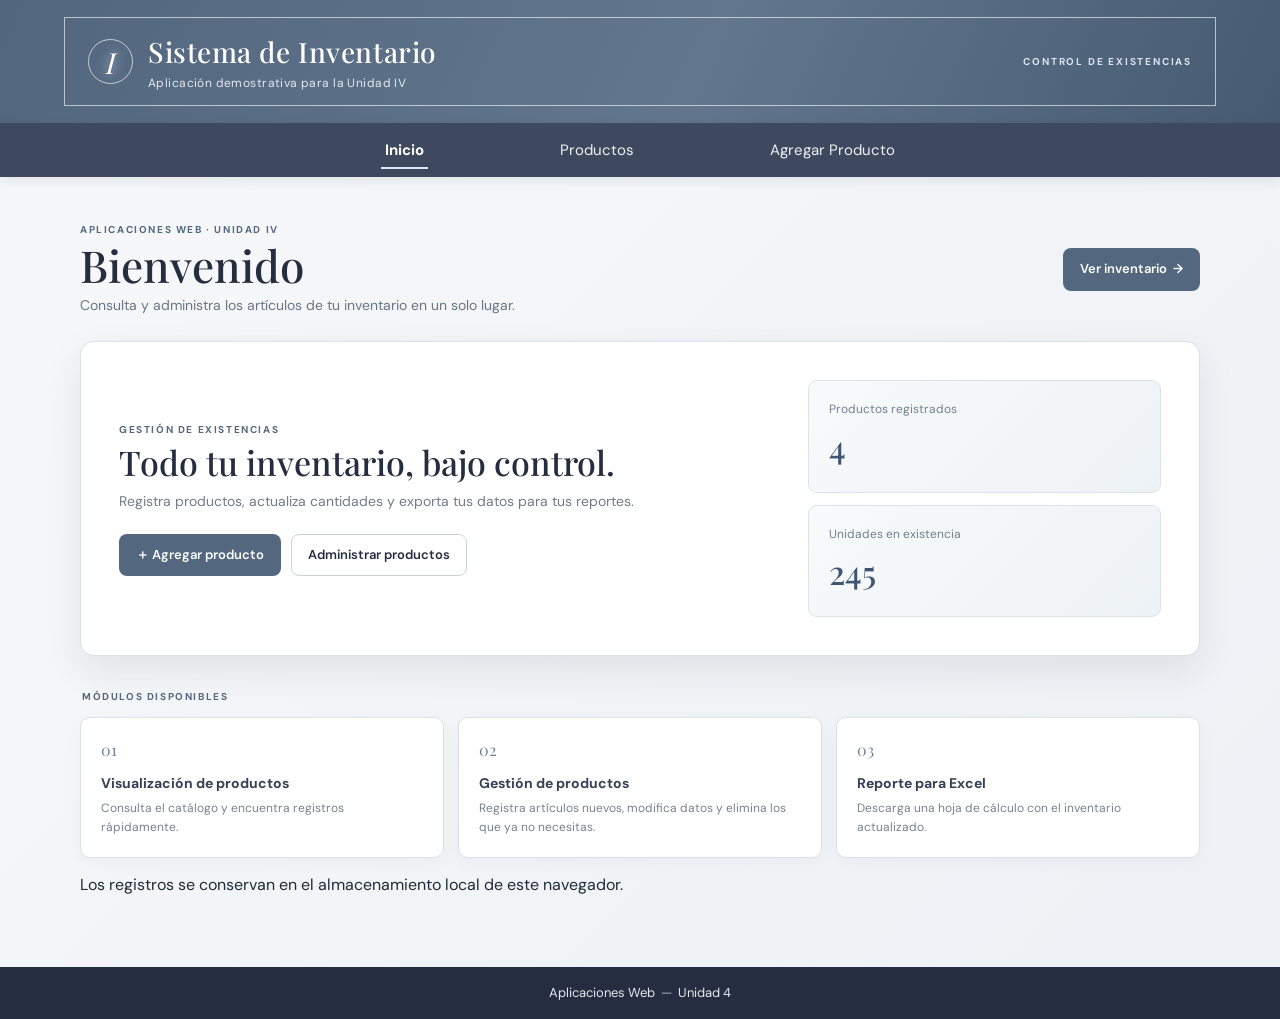
<file: index.html>
<!DOCTYPE html>
<html lang="es">

<head>
    <meta charset="UTF-8">
    <meta name="viewport" content="width=device-width, initial-scale=1">
    <meta name="theme-color" content="#53677f">

    <title>Inicio | Sistema de Inventario</title>

    <!-- Hoja de estilos -->
    <link rel="stylesheet" href="style.css">

    <!-- Archivo JavaScript -->
    <script defer src="app.js"></script>
</head>

<body>

    <!-- ENCABEZADO -->
    <header class="site-header">
        <div class="header-frame">

            <a class="brand" href="index.html" aria-current="page">
                <span class="brand-mark" aria-hidden="true">I</span>

                <span>
                    <strong>Sistema de Inventario</strong>
                    <small>Aplicación demostrativa para la Unidad IV</small>
                </span>
            </a>

            <span class="header-caption">
                CONTROL DE EXISTENCIAS
            </span>

        </div>
    </header>

    <!-- MENÚ DE NAVEGACIÓN -->
    <nav class="main-nav" aria-label="Navegación principal">

        <a class="is-active" href="index.html" aria-current="page">
            Inicio
        </a>

        <a href="productos.html">
            Productos
        </a>

        <a href="agregar.html">
            Agregar Producto
        </a>

    </nav>

    <!-- CONTENIDO PRINCIPAL -->
    <main class="page-shell">

        <!-- TÍTULO DE BIENVENIDA -->
        <section class="page-heading">

            <div>
                <p class="eyebrow">
                    APLICACIONES WEB · UNIDAD IV
                </p>

                <h1>Bienvenido</h1>

                <p>
                    Consulta y administra los artículos de tu inventario
                    en un solo lugar.
                </p>
            </div>

            <a class="button button--primary" href="productos.html">
                Ver inventario&nbsp; →
            </a>

        </section>

        <!-- PANEL PRINCIPAL DEL INVENTARIO -->
        <section class="inventory-panel home-panel">

            <div class="home-intro">

                <p class="eyebrow">
                    GESTIÓN DE EXISTENCIAS
                </p>

                <h2>
                    Todo tu inventario, bajo control.
                </h2>

                <p>
                    Registra productos, actualiza cantidades y exporta
                    tus datos para tus reportes.
                </p>

                <!-- BOTONES DE ACCESO -->
                <div class="home-actions">

                    <a class="button button--primary" href="agregar.html">
                        ＋ Agregar producto
                    </a>

                    <a class="button button--outline" href="productos.html">
                        Administrar productos
                    </a>

                </div>

            </div>

            <!-- ESTADÍSTICAS -->
            <div class="home-stats">

                <div class="stat-card">
                    <span>Productos registrados</span>
                    <strong data-home-total>0</strong>
                </div>

                <div class="stat-card">
                    <span>Unidades en existencia</span>
                    <strong data-home-units>0</strong>
                </div>

            </div>

        </section>

        <!-- MÓDULOS DISPONIBLES -->
        <section class="module-section">

            <p class="eyebrow">
                MÓDULOS DISPONIBLES
            </p>

            <div class="module-grid">

                <!-- MÓDULO 1 -->
                <article class="module-card">

                    <span class="module-number">01</span>

                    <h3>
                        Visualización de productos
                    </h3>

                    <p>
                        Consulta el catálogo y encuentra registros rápidamente.
                    </p>

                </article>

                <!-- MÓDULO 2 -->
                <article class="module-card">

                    <span class="module-number">02</span>

                    <h3>
                        Gestión de productos
                    </h3>

                    <p>
                        Registra artículos nuevos, modifica datos y elimina
                        los que ya no necesitas.
                    </p>

                </article>

                <!-- MÓDULO 3 -->
                <article class="module-card">

                    <span class="module-number">03</span>

                    <h3>
                        Reporte para Excel
                    </h3>

                    <p>
                        Descarga una hoja de cálculo con el inventario actualizado.
                    </p>

                </article>

            </div>

        </section>

        <!-- AVISO DE ALMACENAMIENTO -->
        <p class="storage-note">
            Los registros se conservan en el almacenamiento local
            de este navegador.
        </p>

    </main>

    <!-- PIE DE PÁGINA -->
    <footer class="site-footer">
        Aplicaciones Web <span>—</span> Unidad 4
    </footer>

</body>

</html>
</file>
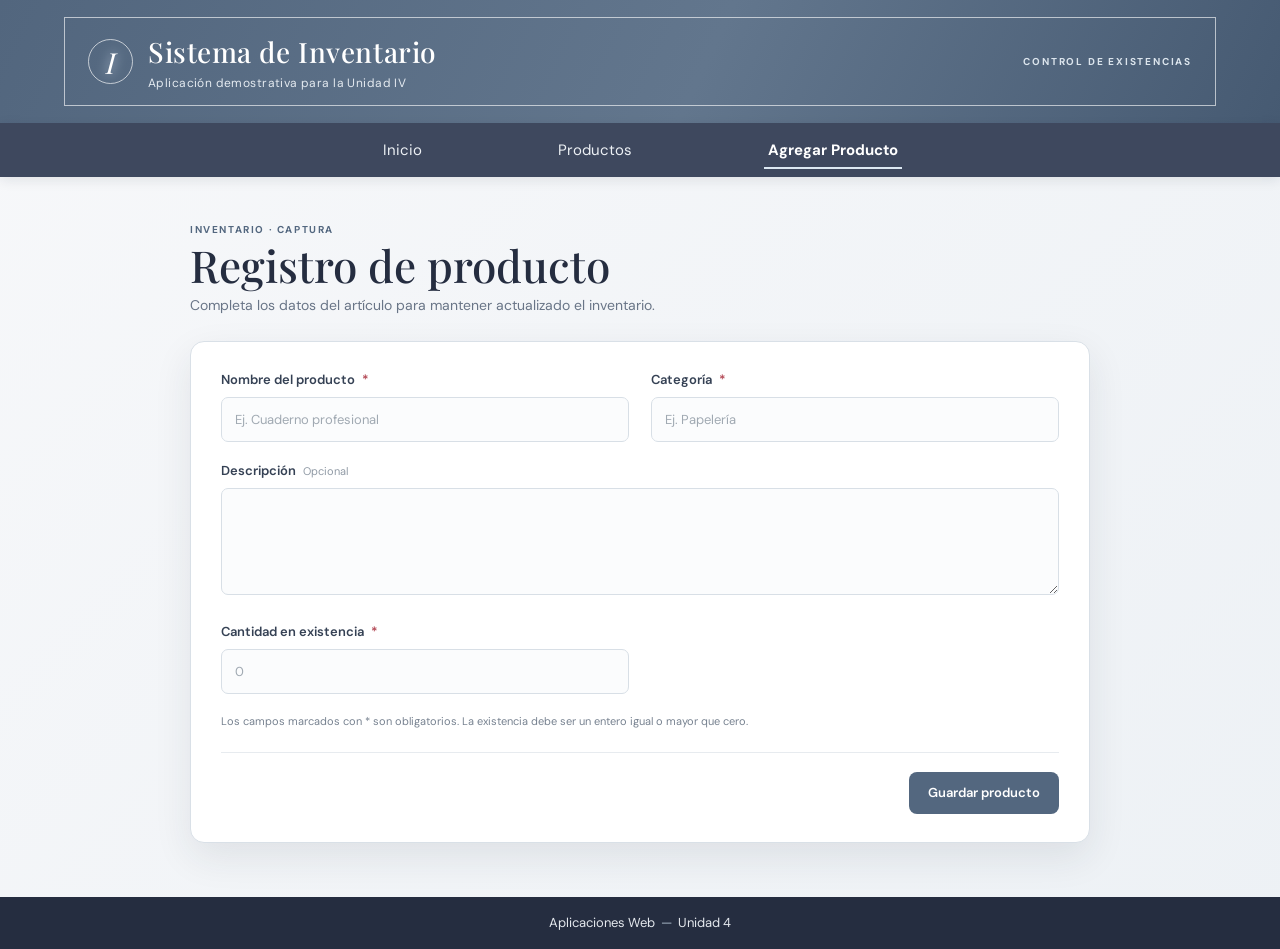
<file: agregar.html>
<!DOCTYPE html>
<html lang="es">

<head>
    <meta charset="UTF-8">
    <meta name="viewport" content="width=device-width, initial-scale=1">
    <meta name="theme-color" content="#53677f">

    <title>Agregar producto | Sistema de Inventario</title>

    <!-- Hoja de estilos -->
    <link rel="stylesheet" href="style.css">

    <!-- Archivo JavaScript principal -->
    <script defer src="app.js"></script>
</head>

<body>

    <!-- ENCABEZADO -->
    <header class="site-header">

        <div class="header-frame">

            <a class="brand" href="index.html">

                <span class="brand-mark" aria-hidden="true">
                    I
                </span>

                <span>
                    <strong>Sistema de Inventario</strong>
                    <small>Aplicación demostrativa para la Unidad IV</small>
                </span>

            </a>

            <span class="header-caption">
                CONTROL DE EXISTENCIAS
            </span>

        </div>

    </header>

    <!-- MENÚ DE NAVEGACIÓN -->
    <nav class="main-nav" aria-label="Navegación principal">

        <a href="index.html">
            Inicio
        </a>

        <a href="productos.html">
            Productos
        </a>

        <a
            class="is-active"
            href="agregar.html"
            aria-current="page">
            Agregar Producto
        </a>

    </nav>

    <!-- CONTENIDO PRINCIPAL -->
    <main class="page-shell page-shell--form">

        <!-- TÍTULO DEL FORMULARIO -->
        <section class="page-heading">

            <div>

                <p class="eyebrow">
                    INVENTARIO · CAPTURA
                </p>

                <h1 data-form-title>
                    Registro de producto
                </h1>

                <p>
                    Completa los datos del artículo para mantener
                    actualizado el inventario.
                </p>

            </div>

        </section>

        <!-- MENSAJES DEL SISTEMA -->
        <div
            class="notice"
            data-notice
            role="status"
            aria-live="polite"
            hidden>
        </div>

        <!-- FORMULARIO DE PRODUCTOS -->
        <form class="product-form" data-product-form>

            <div class="form-grid">

                <!-- NOMBRE DEL PRODUCTO -->
                <div class="field">

                    <label for="nombre">
                        Nombre del producto
                        <span class="required-mark">*</span>
                    </label>

                    <input
                        id="nombre"
                        name="nombre"
                        type="text"
                        placeholder="Ej. Cuaderno profesional"
                        maxlength="100"
                        autocomplete="off"
                        required>

                </div>

                <!-- CATEGORÍA DEL PRODUCTO -->
                <div class="field">

                    <label for="categoria">
                        Categoría
                        <span class="required-mark">*</span>
                    </label>

                    <input
                        id="categoria"
                        name="categoria"
                        type="text"
                        placeholder="Ej. Papelería"
                        maxlength="80"
                        required>

                </div>

                <!-- DESCRIPCIÓN DEL PRODUCTO -->
                <div class="field field--wide">

                    <label for="descripcion">
                        Descripción
                        <span class="optional-label">Opcional</span>
                    </label>

                    <textarea
                        id="descripcion"
                        name="descripcion"
                        rows="4"
                        maxlength="500"
                        placeholder="Detalles adicionales del producto…">
                    </textarea>

                </div>

                <!-- CANTIDAD EN EXISTENCIA -->
                <div class="field">

                    <label for="cantidad">
                        Cantidad en existencia
                        <span class="required-mark">*</span>
                    </label>

                    <input
                        id="cantidad"
                        name="cantidad"
                        type="number"
                        min="0"
                        step="1"
                        inputmode="numeric"
                        placeholder="0"
                        required>

                </div>

            </div>

            <!-- INDICACIONES DEL FORMULARIO -->
            <p class="form-hint">
                Los campos marcados con * son obligatorios.
                La existencia debe ser un entero igual o mayor que cero.
            </p>

            <!-- BOTONES DE ACCIÓN -->
            <div class="form-actions">

                <a
                    class="button button--outline"
                    data-cancel-edit
                    href="productos.html"
                    hidden>
                    Cancelar
                </a>

                <button
                    class="button button--primary"
                    type="submit">
                    Guardar producto
                </button>

            </div>

        </form>

    </main>

    <!-- PIE DE PÁGINA -->
    <footer class="site-footer">

        Aplicaciones Web <span>—</span> Unidad 4

    </footer>

</body>

</html>
</file>
<file: style.css>
/* ========================================
   1. IMPORTACIÓN DE FUENTES
======================================== */

@import url('https://fonts.googleapis.com/css2?family=DM+Sans:wght@400;500;600;700&family=Playfair+Display:wght@500;600&display=swap');


/* ========================================
   2. VARIABLES GLOBALES
======================================== */

:root {
    --ink: #202a39;
    --navy: #252d40;
    --slate: #3e485e;
    --bluegray: #53677f;
    --mist: #e8edf1;
    --paper: #f7f8fa;
    --white: #fff;
    --line: #dbe1e7;
    --muted: #788392;
    --accent: #a9c1d4;
    --danger: #b7434e;
    --shadow: 0 14px 38px rgba(31, 41, 57, .09);
}


/* ========================================
   3. CONFIGURACIÓN GENERAL
======================================== */

* {
    box-sizing: border-box;
}

html {
    min-height: 100%;
    background: var(--paper);
}

body {
    margin: 0;
    min-height: 100vh;
    display: flex;
    flex-direction: column;
    color: var(--ink);
    font-family: 'DM Sans', Arial, sans-serif;
    line-height: 1.55;
    background: linear-gradient(135deg, #f7f8fa 0%, #edf1f5 100%);
}

a {
    color: inherit;
}


/* ========================================
   4. ENCABEZADO
======================================== */

.site-header {
    padding: 17px clamp(20px, 5vw, 72px);
    background: linear-gradient(115deg, #52667e, #62768d 55%, #465a72);
    color: var(--white);
}

.header-frame {
    min-height: 87px;
    max-width: 1260px;
    margin: auto;
    padding: 12px 23px;
    display: flex;
    align-items: center;
    justify-content: space-between;
    border: 1px solid rgba(255, 255, 255, .62);
}

.brand {
    display: inline-flex;
    align-items: center;
    gap: 15px;
    color: inherit;
    text-decoration: none;
}

.brand-mark {
    width: 45px;
    height: 45px;
    display: grid;
    place-items: center;
    border: 1px solid rgba(255, 255, 255, .65);
    border-radius: 50%;
    color: #fff;
    font-family: 'Playfair Display', Georgia, serif;
    font-size: 29px;
    font-style: italic;
    text-shadow: 0 0 12px rgba(228, 241, 255, .8);
}

.brand strong,
.brand small {
    display: block;
}

.brand strong {
    font-family: 'Playfair Display', Georgia, serif;
    font-size: clamp(20px, 3vw, 28px);
    font-weight: 500;
    letter-spacing: .02em;
}

.brand small {
    margin-top: 1px;
    color: #e4eaf0;
    font-size: 12px;
    letter-spacing: .035em;
}

.header-caption {
    font-size: 10px;
    font-weight: 700;
    letter-spacing: .18em;
    color: #dce5ed;
}


/* ========================================
   5. MENÚ DE NAVEGACIÓN
======================================== */

.main-nav {
    display: flex;
    justify-content: center;
    gap: clamp(35px, 10vw, 145px);
    padding: 0 18px;
    background: var(--slate);
    box-shadow: 0 3px 12px #18203019;
}

.main-nav a {
    position: relative;
    padding: 16px 4px 15px;
    color: #edf1f5;
    text-decoration: none;
    font-size: 15px;
    transition: color .18s;
}

.main-nav a:hover,
.main-nav a.is-active {
    color: #fff;
}

.main-nav a.is-active {
    font-weight: 700;
}

.main-nav a.is-active:after {
    position: absolute;
    right: 0;
    bottom: 8px;
    left: 0;
    height: 2px;
    background: #dce8f2;
    content: '';
}


/* ========================================
   6. CONTENIDO PRINCIPAL
======================================== */

.page-shell {
    width: min(1120px, calc(100% - 40px));
    margin: 0 auto;
    padding: 45px 0 54px;
    flex: 1;
}

.page-shell--form {
    width: min(900px, calc(100% - 40px));
}

.page-heading {
    display: flex;
    align-items: center;
    justify-content: space-between;
    gap: 25px;
    margin: 0 0 24px;
}

.page-heading h1 {
    margin: 1px 0 5px;
    font-family: 'Playfair Display', Georgia, serif;
    font-size: clamp(32px, 5vw, 44px);
    font-weight: 500;
    line-height: 1.17;
    color: var(--navy);
}

.page-heading p:not(.eyebrow) {
    margin: 0;
    color: #697587;
    font-size: 14px;
}

.eyebrow {
    margin: 0;
    color: var(--bluegray);
    font-size: 10px;
    font-weight: 700;
    letter-spacing: .16em;
}


/* ========================================
   7. BOTONES
======================================== */

.button {
    min-height: 42px;
    display: inline-flex;
    align-items: center;
    justify-content: center;
    gap: 7px;
    padding: 10px 16px;
    border: 1px solid transparent;
    border-radius: 8px;
    font-family: inherit;
    font-size: 13px;
    font-weight: 600;
    text-decoration: none;
    cursor: pointer;
    transition: background .16s, border .16s, transform .16s;
}

.button:hover {
    transform: translateY(-1px);
}

.button--primary {
    background: var(--bluegray);
    color: #fff;
}

.button--primary:hover {
    background: #40546d;
}

.button--outline {
    border-color: #c9d3dc;
    background: #fff;
    color: var(--navy);
}

.button--outline:hover {
    border-color: #8597a9;
    background: #f5f8fa;
}


/* ========================================
   8. PANELES GENERALES
======================================== */

.inventory-panel,
.product-form {
    overflow: hidden;
    border: 1px solid #d9e0e7;
    border-radius: 14px;
    background: #fff;
    box-shadow: var(--shadow);
}


/* ========================================
   9. BARRA DE HERRAMIENTAS
======================================== */

.panel-toolbar {
    min-height: 76px;
    display: flex;
    align-items: center;
    justify-content: space-between;
    gap: 16px;
    padding: 15px 19px;
    border-bottom: 1px solid var(--line);
    background: #fafbfc;
}

.search-field {
    width: min(400px, 100%);
    height: 42px;
    display: flex;
    align-items: center;
    gap: 9px;
    padding: 0 12px;
    border: 1px solid #dce2e8;
    border-radius: 8px;
    background: #fff;
    color: #748294;
}

.search-field > span:not(.visually-hidden) {
    font-size: 23px;
    line-height: 1;
}

.search-field input {
    width: 100%;
    border: 0;
    outline: 0;
    color: var(--ink);
    font: inherit;
    font-size: 13px;
}

.search-field:focus-within {
    border-color: #8096ad;
    box-shadow: 0 0 0 3px #8096ad24;
}

.toolbar-actions {
    display: flex;
    align-items: center;
    gap: 17px;
}

.product-count {
    color: #778290;
    font-size: 12px;
    white-space: nowrap;
}


/* ========================================
   10. TABLA DE PRODUCTOS
======================================== */

.table-scroll {
    overflow-x: auto;
    padding: 0 19px 13px;
}

table {
    width: 100%;
    border-collapse: separate;
    border-spacing: 0 9px;
    text-align: left;
    font-size: 13px;
}

thead th {
    padding: 12px 13px;
    background: #30394c;
    color: #f0f3f7;
    font-size: 11px;
    font-weight: 600;
    letter-spacing: .045em;
}

thead th:first-child {
    border-radius: 6px 0 0 6px;
}

thead th:last-child {
    border-radius: 0 6px 6px 0;
}

tbody td {
    padding: 13px;
    background: #f4f6f8;
    vertical-align: middle;
}

tbody tr td:first-child {
    border-radius: 6px 0 0 6px;
    color: #758091;
}

tbody tr td:last-child {
    border-radius: 0 6px 6px 0;
}

tbody tr:hover td {
    background: #edf1f5;
}

.description-cell {
    display: block;
    max-width: 275px;
    margin-top: 3px;
    color: #778290;
    font-size: 11px;
}

.stock-badge {
    display: inline-block;
    min-width: 37px;
    padding: 4px 9px;
    border-radius: 20px;
    background: #e5ebf0;
    color: #3e536a;
    text-align: center;
    font-size: 12px;
    font-weight: 700;
}

.actions-cell {
    white-space: nowrap;
}


/* ========================================
   11. BOTONES DE ACCIONES DE LA TABLA
======================================== */

.button--small {
    min-height: 31px;
    padding: 5px 9px;
    border-radius: 6px;
    font-size: 11px;
}

.button--edit {
    border-color: #d2dce5;
    background: #fff;
    color: #3e536a;
}

.button--edit:hover {
    background: #eaf0f4;
}

.button--delete {
    margin-left: 5px;
    border-color: #f0d1d4;
    background: #fff;
    color: var(--danger);
}

.button--delete:hover {
    background: #fff0f1;
}


/* ========================================
   12. ESTADO VACÍO
======================================== */

.empty-state {
    padding: 48px 15px;
    text-align: center;
    color: #6f7b8a;
}

.empty-state > span {
    display: block;
    margin-bottom: 8px;
    color: #95a4b2;
    font-size: 32px;
}

.empty-state strong {
    color: var(--navy);
    font-family: 'Playfair Display', Georgia, serif;
    font-size: 19px;
    font-weight: 500;
}

.empty-state p {
    margin: 5px 0;
    font-size: 13px;
}


/* ========================================
   13. FORMULARIO DE PRODUCTOS
======================================== */

.product-form {
    padding: 28px 30px;
}

.form-grid {
    display: grid;
    grid-template-columns: 1fr 1fr;
    gap: 19px 22px;
}

.field {
    min-width: 0;
}

.field--wide {
    grid-column: 1 / -1;
}

.field label {
    display: flex;
    align-items: center;
    gap: 7px;
    margin-bottom: 7px;
    color: #354154;
    font-size: 13px;
    font-weight: 600;
}

.required-mark {
    color: #b14350;
}

.optional-label {
    color: #909aa5;
    font-size: 11px;
    font-weight: 400;
}

.field input,
.field textarea {
    width: 100%;
    padding: 12px 13px;
    border: 1px solid #d8dfe6;
    border-radius: 7px;
    outline: 0;
    background: #fbfcfd;
    color: var(--ink);
    font: inherit;
    font-size: 13px;
    transition: border .16s, box-shadow .16s;
}

.field input {
    height: 45px;
}

.field textarea {
    min-height: 98px;
    resize: vertical;
}

.field input:focus,
.field textarea:focus {
    border-color: #8296aa;
    box-shadow: 0 0 0 3px #8296aa24;
}

.field input::placeholder,
.field textarea::placeholder {
    color: #a0a9b2;
}

.form-hint {
    margin: 19px 0 0;
    color: #778290;
    font-size: 11px;
}

.form-actions {
    display: flex;
    justify-content: flex-end;
    gap: 10px;
    margin-top: 22px;
    padding-top: 19px;
    border-top: 1px solid #e7ebef;
}

.form-actions .button {
    min-width: 150px;
}


/* ========================================
   14. MENSAJES Y NOTIFICACIONES
======================================== */

.notice {
    margin: 0 0 18px;
    padding: 12px 15px;
    border: 1px solid #bfd5c8;
    border-radius: 8px;
    background: #edf7f0;
    color: #315f43;
    font-size: 13px;
}

.notice--warning {
    border-color: #eadbb1;
    background: #fff9e8;
    color: #725f2a;
}

.notice--error {
    border-color: #ebc6c9;
    background: #fff1f2;
    color: #9a343d;
}

[hidden] {
    display: none !important;
}


/* ========================================
   15. PÁGINA DE INICIO
======================================== */

.home-panel {
    display: grid;
    grid-template-columns: 1.3fr .7fr;
    gap: 34px;
    align-items: center;
    padding: clamp(22px, 4vw, 38px);
}

.home-intro h2 {
    margin: 5px 0 8px;
    color: var(--navy);
    font-family: 'Playfair Display', Georgia, serif;
    font-size: clamp(23px, 4vw, 34px);
    font-weight: 500;
    line-height: 1.2;
}

.home-intro > p:not(.eyebrow) {
    max-width: 520px;
    margin: 0;
    color: #707c8a;
    font-size: 14px;
}

.home-actions {
    display: flex;
    flex-wrap: wrap;
    gap: 10px;
    margin-top: 21px;
}


/* ========================================
   16. TARJETAS DE ESTADÍSTICAS
======================================== */

.home-stats {
    display: grid;
    gap: 12px;
}

.stat-card {
    padding: 19px 20px;
    border: 1px solid #dbe2e8;
    border-radius: 9px;
    background: linear-gradient(135deg, #f8fafb, #edf2f6);
}

.stat-card span,
.stat-card strong {
    display: block;
}

.stat-card span {
    color: #718091;
    font-size: 12px;
}

.stat-card strong {
    margin-top: 3px;
    color: #3f5670;
    font-family: 'Playfair Display', Georgia, serif;
    font-size: 33px;
    font-weight: 500;
}


/* ========================================
   17. MÓDULOS DISPONIBLES
======================================== */

.module-section {
    margin-top: 33px;
}

.module-section > .eyebrow {
    margin: 0 0 12px 2px;
}

.module-grid {
    display: grid;
    grid-template-columns: repeat(3, 1fr);
    gap: 14px;
}

.module-card {
    padding: 20px;
    border: 1px solid #dbe1e7;
    border-radius: 10px;
    background: #fff;
    box-shadow: 0 5px 17px #202a3909;
}

.module-number {
    color: #6f849a;
    font-family: 'Playfair Display', Georgia, serif;
    font-size: 16px;
}

.module-card h3 {
    margin: 9px 0 5px;
    color: #354155;
    font-size: 14px;
}

.module-card p {
    margin: 0;
    color: #778290;
    font-size: 12px;
}

.home-panel + .module-section + .storage-note {
    margin-top: 15px;
}


/* ========================================
   18. PIE DE PÁGINA
======================================== */

.site-footer {
    padding: 16px;
    text-align: center;
    background: #252d40;
    color: #e4e8ed;
    font-size: 13px;
}

.site-footer span {
    padding: 0 3px;
    color: #adbdcb;
}


/* ========================================
   19. ELEMENTOS ACCESIBLES
======================================== */

.visually-hidden {
    position: absolute;
    width: 1px;
    height: 1px;
    overflow: hidden;
    clip: rect(0, 0, 0, 0);
    white-space: nowrap;
    clip-path: inset(50%);
}


/* ========================================
   20. DISEÑO RESPONSIVE - TABLET
   Pantallas de hasta 700px
======================================== */

@media (max-width: 700px) {

    /* Encabezado */

    .site-header {
        padding: 12px;
    }

    .header-frame {
        min-height: 73px;
        padding: 10px 13px;
    }

    .brand-mark {
        width: 39px;
        height: 39px;
        font-size: 25px;
    }

    .brand {
        gap: 10px;
    }

    .brand strong {
        font-size: 20px;
    }

    .brand small {
        font-size: 10px;
    }

    .header-caption {
        display: none;
    }

    /* Navegación */

    .main-nav {
        gap: clamp(19px, 8vw, 48px);
    }

    .main-nav a {
        padding: 14px 0;
        font-size: 13px;
    }

    /* Contenido principal */

    .page-shell,
    .page-shell--form {
        width: calc(100% - 28px);
        padding: 32px 0 42px;
    }

    .page-heading {
        align-items: flex-start;
        margin-bottom: 19px;
    }

    .page-heading h1 {
        font-size: 35px;
    }

    .page-heading p:not(.eyebrow) {
        max-width: 450px;
        font-size: 13px;
    }

    .page-heading > .button {
        min-height: 39px;
        padding: 9px 11px;
        font-size: 12px;
    }

    /* Barra de herramientas */

    .panel-toolbar {
        align-items: stretch;
        flex-direction: column;
        padding: 13px;
    }

    .search-field {
        width: 100%;
    }

    .toolbar-actions {
        justify-content: space-between;
    }

    /* Tabla */

    .table-scroll {
        padding: 0 12px 10px;
    }

    table {
        min-width: 660px;
    }

    /* Formulario */

    .product-form {
        padding: 21px 18px;
    }

    .form-grid {
        gap: 16px;
    }

    .form-actions .button {
        flex: 1;
        min-width: 0;
    }

    /* Página de inicio */

    .home-panel {
        grid-template-columns: 1fr;
        gap: 20px;
        padding: 23px;
    }

    .module-grid {
        gap: 10px;
    }

    .module-card {
        padding: 15px;
    }

}


/* ========================================
   21. DISEÑO RESPONSIVE - MÓVILES
   Pantallas de hasta 470px
======================================== */

@media (max-width: 470px) {

    /* Encabezado */

    .brand strong {
        font-size: 18px;
    }

    /* Navegación */

    .main-nav {
        gap: 23px;
    }

    .main-nav a {
        font-size: 12px;
    }

    /* Título de página */

    .page-heading {
        flex-direction: column;
        gap: 13px;
    }

    .page-heading > .button {
        width: 100%;
    }

    /* Formulario */

    .product-form {
        padding: 18px 15px;
    }

    .form-grid {
        grid-template-columns: 1fr;
    }

    .field--wide {
        grid-column: auto;
    }

    .form-actions {
        flex-direction: column-reverse;
    }

    .form-actions .button {
        width: 100%;
    }

    /* Barra de herramientas */

    .toolbar-actions {
        gap: 9px;
    }

    .toolbar-actions .button {
        padding: 9px 10px;
        font-size: 11px;
    }

    /* Módulos */

    .module-grid {
        grid-template-columns: 1fr;
    }

    .home-actions {
        flex-direction: column;
    }

    .home-actions .button {
        width: 100%;
    }

}
</file>
